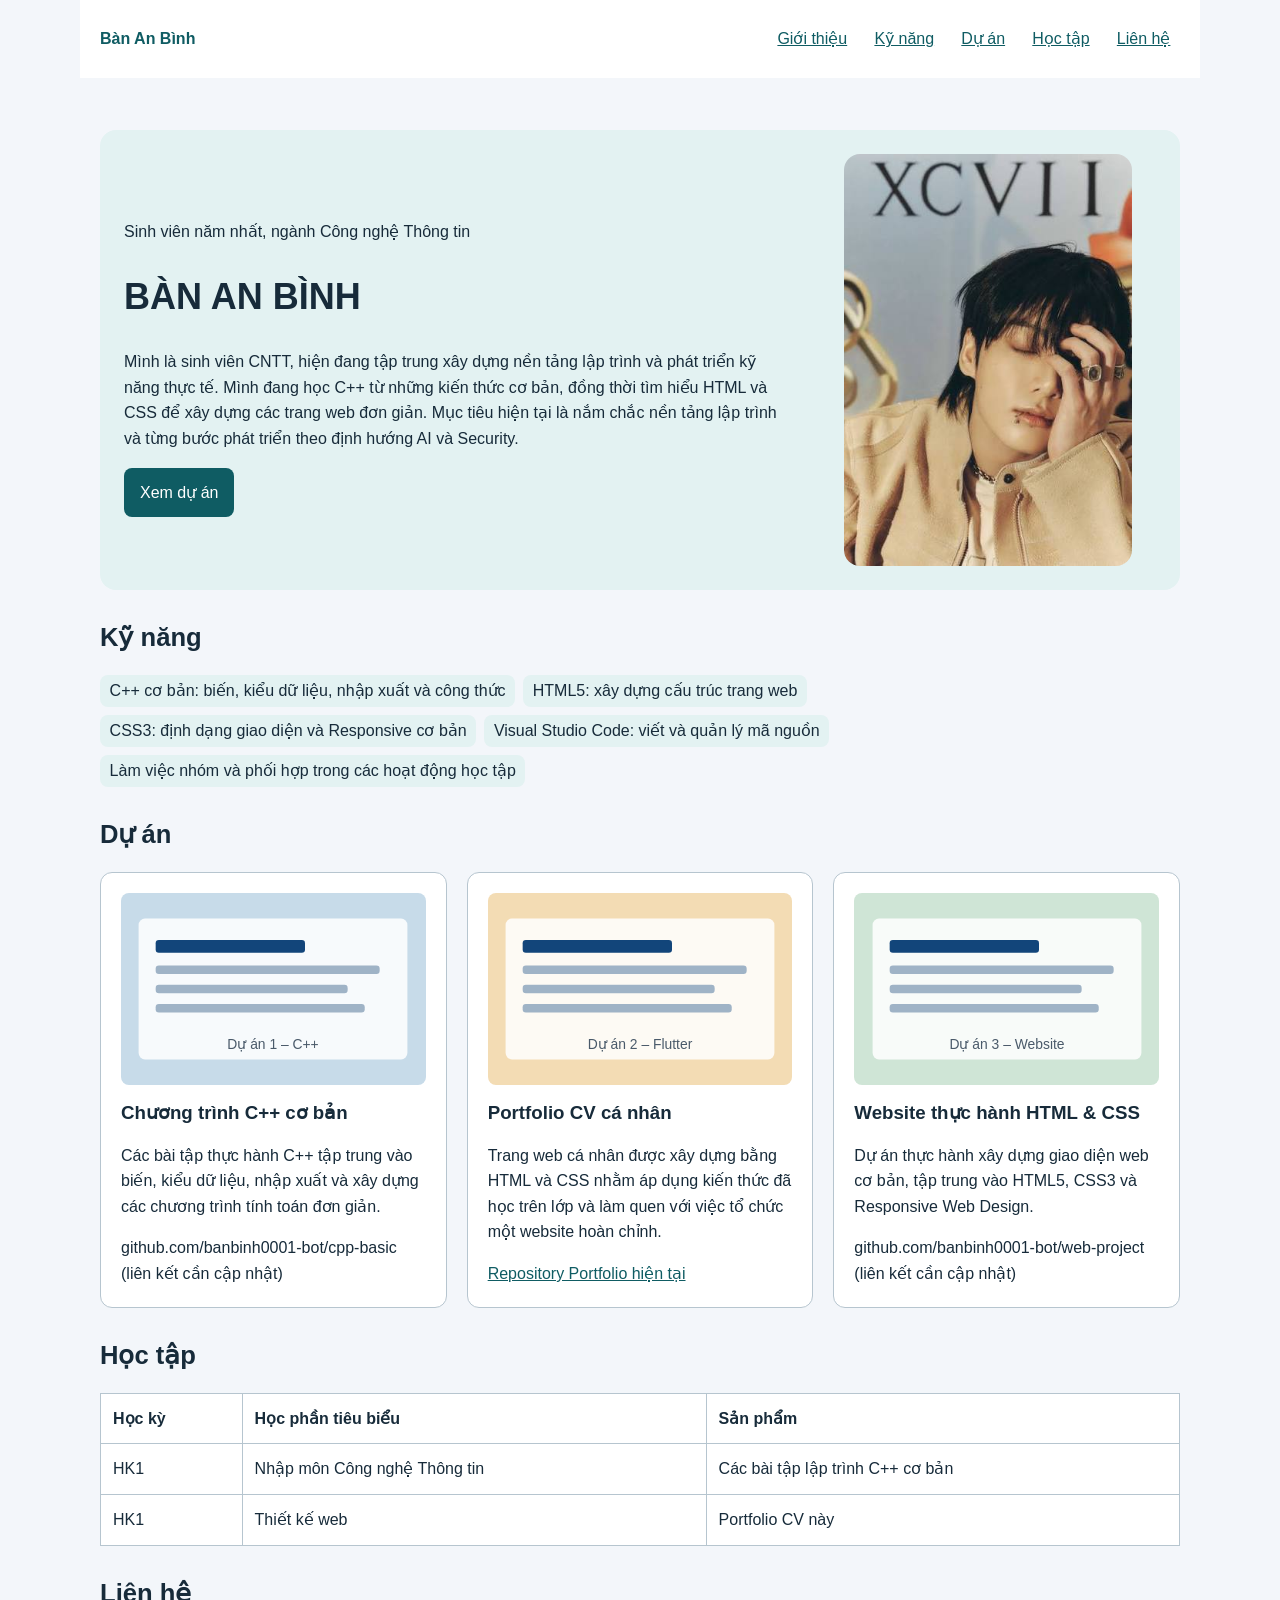
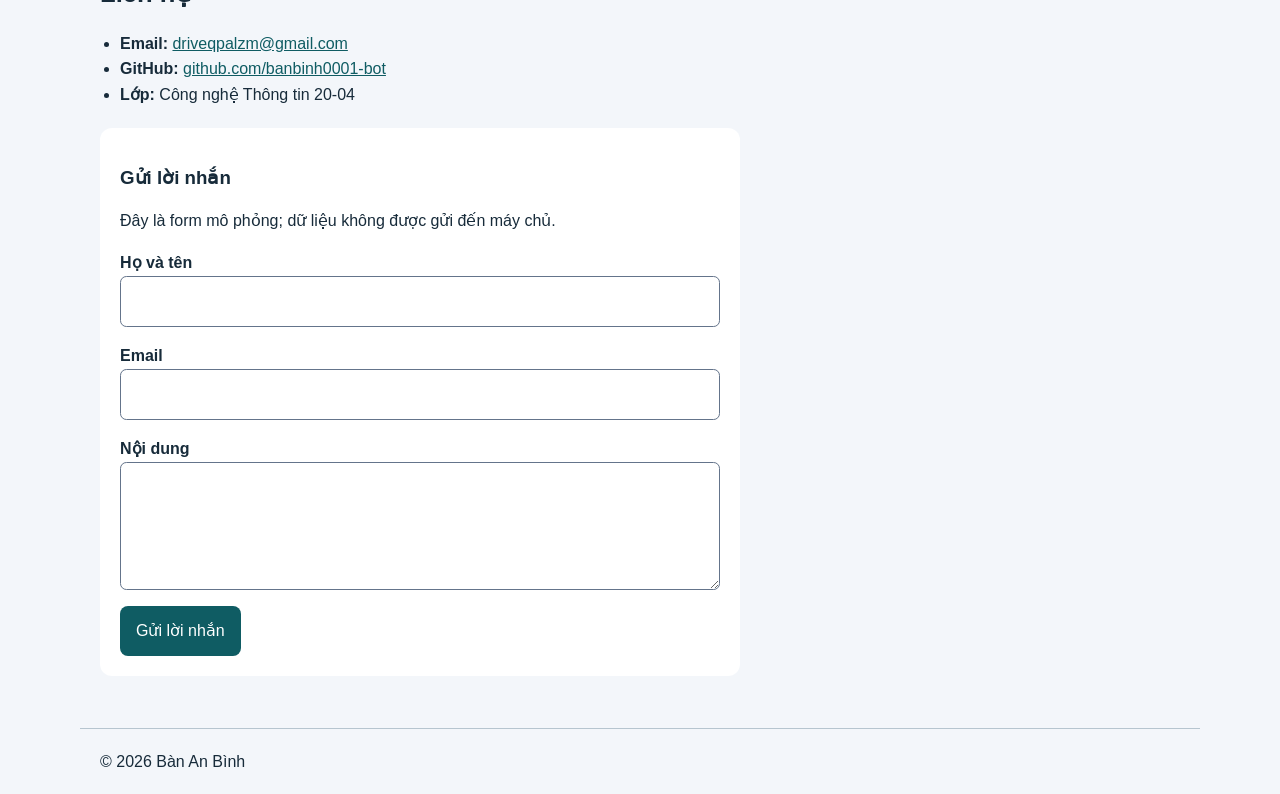
<file: index.html>
<!doctype html>
<html lang="vi">
<head>
  <meta charset="UTF-8">
  <meta name="viewport" content="width=device-width, initial-scale=1.0">
  <title>Bàn An Bình - Portfolio CV</title>
  <link rel="preconnect" href="https://fonts.googleapis.com">
  <link rel="stylesheet" href="https://fonts.googleapis.com/css2?family=Inter:wght@400;500;600;700&display=swap">
  <link rel="stylesheet" href="css/style.css">
</head>
<body>
  <header class="site-header">
    <div class="container header-inner">
      <a class="brand" href="#gioi-thieu">Bàn An Bình</a>
      <nav aria-label="Menu chính">
        <ul class="menu">
          <li><a href="#gioi-thieu">Giới thiệu</a></li>
          <li><a href="#ky-nang">Kỹ năng</a></li>
          <li><a href="#du-an">Dự án</a></li>
          <li><a href="#hoc-tap">Học tập</a></li>
          <li><a href="#lien-he">Liên hệ</a></li>
        </ul>
      </nav>
    </div>
  </header>

  <main id="noi-dung">
    <section id="gioi-thieu" class="hero">
      <div class="container hero-inner">
        <div class="hero-text">
          <p class="hero-role">Sinh viên năm nhất, ngành Công nghệ Thông tin</p>
          <h1>BÀN AN BÌNH</h1>
          <p>
            Mình là sinh viên CNTT, hiện đang tập trung xây dựng nền tảng lập trình và phát triển kỹ năng thực tế.
            Mình đang học C++ từ những kiến thức cơ bản, đồng thời tìm hiểu HTML và CSS để xây dựng các trang web đơn giản.
            Mục tiêu hiện tại là nắm chắc nền tảng lập trình và từng bước phát triển theo định hướng AI và Security.
          </p>
          <a class="button" href="#du-an">Xem dự án</a>
        </div>
        <img class="avatar" src="images/avt.png" alt="Ảnh đại diện của Bàn An Bình">
      </div>
    </section>

    <section id="ky-nang" class="section">
      <div class="container">
        <h2>Kỹ năng</h2>
        <ul class="skills">
          <li>C++ cơ bản: biến, kiểu dữ liệu, nhập xuất và công thức</li>
          <li>HTML5: xây dựng cấu trúc trang web</li>
          <li>CSS3: định dạng giao diện và Responsive cơ bản</li>
          <li>Visual Studio Code: viết và quản lý mã nguồn</li>
          <li>Làm việc nhóm và phối hợp trong các hoạt động học tập</li>
        </ul>
      </div>
    </section>

    <section id="du-an" class="section section-alt">
      <div class="container">
        <h2>Dự án</h2>
        <div class="projects">
          <article class="card">
            <img src="images/du-an-1.svg" alt="Giao diện dòng lệnh của chương trình C++">
            <h3>Chương trình C++ cơ bản</h3>
            <p>Các bài tập thực hành C++ tập trung vào biến, kiểu dữ liệu, nhập xuất và xây dựng các chương trình tính toán đơn giản.</p>
            <span class="pending-link">github.com/banbinh0001-bot/cpp-basic (liên kết cần cập nhật)</span>
          </article>

          <article class="card">
            <img src="images/du-an-2.svg" alt="Giao diện trang web cá nhân">
            <h3>Portfolio CV cá nhân</h3>
            <p>Trang web cá nhân được xây dựng bằng HTML và CSS nhằm áp dụng kiến thức đã học trên lớp và làm quen với việc tổ chức một website hoàn chỉnh.</p>
            <a href="https://github.com/banbinh0001-bot/K20_portfolio_CNTT20-04" target="_blank" rel="noopener noreferrer">Repository Portfolio hiện tại</a>
          </article>

          <article class="card">
            <img src="images/du-an-3.svg" alt="Trang web thực hành HTML và CSS">
            <h3>Website thực hành HTML &amp; CSS</h3>
            <p>Dự án thực hành xây dựng giao diện web cơ bản, tập trung vào HTML5, CSS3 và Responsive Web Design.</p>
            <span class="pending-link">github.com/banbinh0001-bot/web-project (liên kết cần cập nhật)</span>
          </article>
        </div>
      </div>
    </section>

    <section id="hoc-tap" class="section">
      <div class="container">
        <h2>Học tập</h2>
        <table class="study">
          <thead>
            <tr>
              <th>Học kỳ</th>
              <th>Học phần tiêu biểu</th>
              <th>Sản phẩm</th>
            </tr>
          </thead>
          <tbody>
            <tr>
              <td>HK1</td>
              <td>Nhập môn Công nghệ Thông tin</td>
              <td>Các bài tập lập trình C++ cơ bản</td>
            </tr>
            <tr>
              <td>HK1</td>
              <td>Thiết kế web</td>
              <td>Portfolio CV này</td>
            </tr>
          </tbody>
        </table>
      </div>
    </section>

    <section id="lien-he" class="section section-alt">
      <div class="container">
        <h2>Liên hệ</h2>
        <ul class="contact">
          <li><strong>Email:</strong> <a href="mailto:driveqpalzm@gmail.com">driveqpalzm@gmail.com</a></li>
          <li><strong>GitHub:</strong> <a href="https://github.com/banbinh0001-bot" target="_blank" rel="noopener noreferrer">github.com/banbinh0001-bot</a></li>
          <li><strong>Lớp:</strong> Công nghệ Thông tin 20-04</li>
        </ul>

        <form action="ket-qua.html" method="get" class="contact-form">
          <h3>Gửi lời nhắn</h3>
          <p>Đây là form mô phỏng; dữ liệu không được gửi đến máy chủ.</p>
          <div class="form-group">
            <label for="ho-ten">Họ và tên</label>
            <input id="ho-ten" name="ho-ten" type="text" required>
          </div>
          <div class="form-group">
            <label for="email">Email</label>
            <input id="email" name="email" type="email" required>
          </div>
          <div class="form-group">
            <label for="noi-dung">Nội dung</label>
            <textarea id="noi-dung" name="noi-dung" required></textarea>
          </div>
          <button class="button" type="submit">Gửi lời nhắn</button>
        </form>
      </div>
    </section>
  </main>

  <footer>
    <div class="container">© 2026 Bàn An Bình</div>
  </footer>
</body>
</html>
</file>
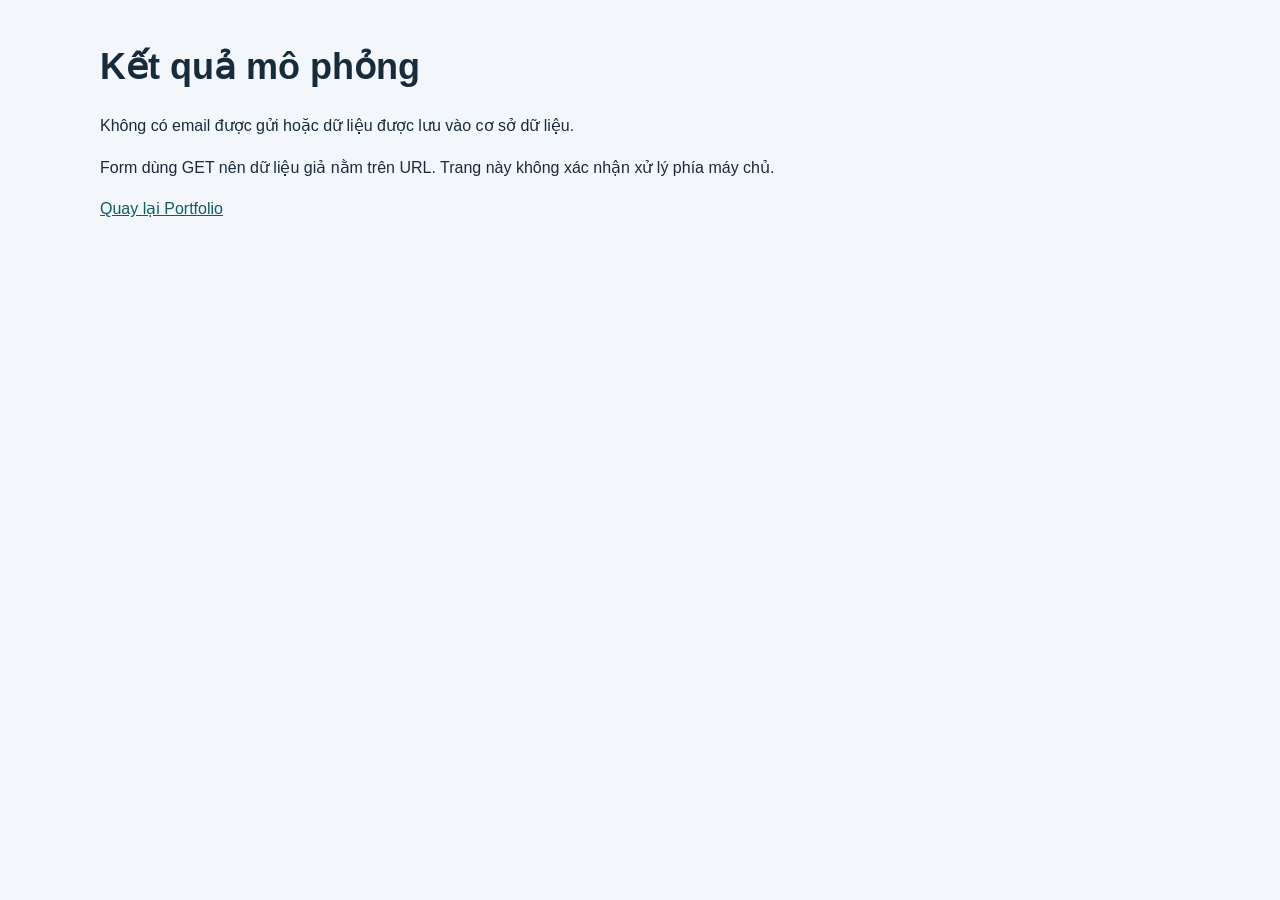
<file: ket-qua.html>
<!doctype html>
<html lang="vi">

<head>
    <meta charset="utf-8">
    <meta name="viewport" content="width=device-width,initial-scale=1">
    <title>Kết quả mô phỏng</title>
    <link rel="stylesheet" href="css/style.css">
</head>

<body>
    <main>
        <h1>Kết quả mô phỏng</h1>
        <p>Không có email được gửi hoặc dữ liệu được lưu vào cơ sở dữ liệu.</p>
        <p>Form dùng GET nên dữ liệu giả nằm trên URL. Trang này không xác nhận xử lý phía máy chủ.</p><a
            href="index.html#lien-he">Quay lại Portfolio</a>
    </main>
</body>

</html>
</file>
<file: css/style.css>
/* LAB 5: chi thay cac o trong co ma 1.1 den 5.6.
   Base responsive tu Lab 4 da hoan thanh. Khong xoa @media. */
:root {
  --bg: #f3f6fa;
  --text: #172b3a;
  --primary: #0f5c63;
  --hover: #083e43;
  --soft: #e3f2f2;
  --focus: #b34500;
  --line: #b6c5cf;
}

* {
  box-sizing: border-box;
}

html {
  font-size: 100%;
}

body {
  margin: 0;
  font-family: Arial, sans-serif;
  line-height: 1.6;
  color: var(--text);
  background: var(--bg);
}

a {
  color: var(--primary);
}

h1,
h2,
h3 {
  line-height: 1.25;
}

h1 {
  font-size: 2.25rem;
}

h2 {
  font-size: 1.6rem;
}

header,
main,
footer {
  max-width: 70rem;
  margin: auto;
  padding: 1.25rem;
}

header {
  background: white;
  display: flex;
  flex-wrap: wrap;
  align-items: center;
  justify-content: space-between;
  gap: 1rem;
}

.header-inner {
  width: 100%;
  display: flex;
  flex-wrap: wrap;
  align-items: center;
  justify-content: space-between;
  gap: 1rem;
}

.container {
  width: 100%;
  max-width: 70rem;
  margin-inline: auto;
}

.brand {
  font-weight: bold;
  text-decoration: none;
}

.menu {
  display: flex;
  flex-wrap: wrap;
  gap: 0.5rem;
  margin: 0;
  padding: 0;
  list-style: none;
}

.menu a {
  display: inline-block;
  padding: 0.4rem 0.6rem;
  border-radius: 0.4rem;
}

section {
  margin-block: 2rem;
  scroll-margin-top: 1rem;
}

.hero {
  background: var(--soft);
  padding: 1.5rem;
  border-radius: 1rem;
}

.hero-inner {
  display: grid;
  gap: 1.5rem;
  align-items: center;
}

.avatar {
  width: min(100%, 18rem);
  justify-self: center;
  border-radius: 1rem;
}

.projects {
  display: grid;
  grid-template-columns: 1fr;
  gap: 1.25rem;
}

.card img {
  width: 100%;
  height: 12rem;
  object-fit: cover;
  border-radius: 0.5rem;
}

.study {
  width: 100%;
  border-collapse: collapse;
  background: white;
}

.study th,
.study td {
  padding: 0.75rem;
  border: 1px solid var(--line);
  text-align: left;
}

.contact {
  padding-left: 1.25rem;
}

.contact-form {
  margin-top: 1.25rem;
}

.form-group {
  margin-bottom: 1rem;
}

.skills {
  display: flex;
  flex-wrap: wrap;
  gap: 0.5rem;
  padding: 0;
  list-style: none;
}

.skills li,
.tag {
  background: var(--soft);
  padding: 0.2rem 0.6rem;
  border-radius: 0.5rem;
}

.project-grid {
  display: grid;
  grid-template-columns: 1fr;
  gap: 1.25rem;
}

.card {
  min-width: 0;
  border: 1px solid var(--line);
  border-radius: 0.75rem;
  padding: 1.25rem;
  background: white;
  overflow-wrap: anywhere;
}

.card h3 {
  margin-top: 0.5rem;
}

.card a {
  display: inline-block;
}

.button {
  display: inline-block;
  padding: 0.75rem 1rem;
  border: 0;
  background: var(--primary);
  color: white;
  border-radius: 0.5rem;
  cursor: pointer;
  text-decoration: none;
}

form {
  max-width: 40rem;
  background: white;
  border-radius: 0.75rem;
  padding: 1.25rem;
}

.form-field {
  margin-bottom: 1rem;
}

label {
  display: block;
  font-weight: bold;
}

.help {
  font-size: 0.9rem;
  margin: 0.25rem 0 0;
}

input,
textarea {
  display: block;
  border: 1px solid #64748b;
  border-radius: 0.4rem;
}

textarea {
  min-height: 8rem;
}

footer {
  border-top: 1px solid var(--line);
}

@media (min-width: 48rem) {
  .hero-inner {
    grid-template-columns: 2fr 1fr;
  }

  .projects {
    grid-template-columns: repeat(2, minmax(0, 1fr));
  }

  .project-grid {
    grid-template-columns: repeat(2, minmax(0, 1fr));
  }
}

@media (min-width: 64rem) {
  .projects {
    grid-template-columns: repeat(3, minmax(0, 1fr));
  }

  .project-grid {
    grid-template-columns: repeat(3, minmax(0, 1fr));
  }
}

/* NHIEM VU 1: focus va menu. Khong xoa outline mac dinh. */
a:focus-visible, /* 1.1 */
button:focus-visible,
input:focus-visible,
textarea:focus-visible {
  outline-style: solid; /* 1.2 */
  outline-width: 0.1875rem; /* 1.3 */
  outline-color: var(--focus); /* 1.4 */
  outline-offset: 0.1875rem; /* 1.5 */
}

.menu a:hover {
  background: var(--soft); /* 1.6 */
}

/* NHIEM VU 2: button */
.button {
  transition:
    background-color 180ms ease,
    /* 2.1; 2.2; 2.3 */ transform 180ms ease;
}

.button:hover {
  background: var(--hover); /* 2.4 */
}

.button:active {
  /* 2.5 */
  transform: translateY(0.0625rem); /* 2.6 */
}

/* NHIEM VU 3: card va link */
.card {
  transition: transform 180ms ease; /* 3.1; 3.2 */
}

.card:hover {
  /* 3.3 */
  transform: translateY(-0.25rem); /* 3.4; 3.5 */
}

.card:focus-within {
  /* 3.6 */
  transform: translateY(-0.25rem);
}
/* NHIEM VU 4 nam trong index.html. */
/* NHIEM VU 5: form */
input,
textarea {
  width: 100%; /* 5.1 */
  box-sizing: border-box; /* 5.2 */
  padding: 0.75rem; /* 5.3 */
  min-width: 0; /* 5.4 */
}

textarea {
  resize: vertical; /* 5.5 */
}

input,
textarea,
button {
  font: inherit; /* 5.6 */
}
</file>
